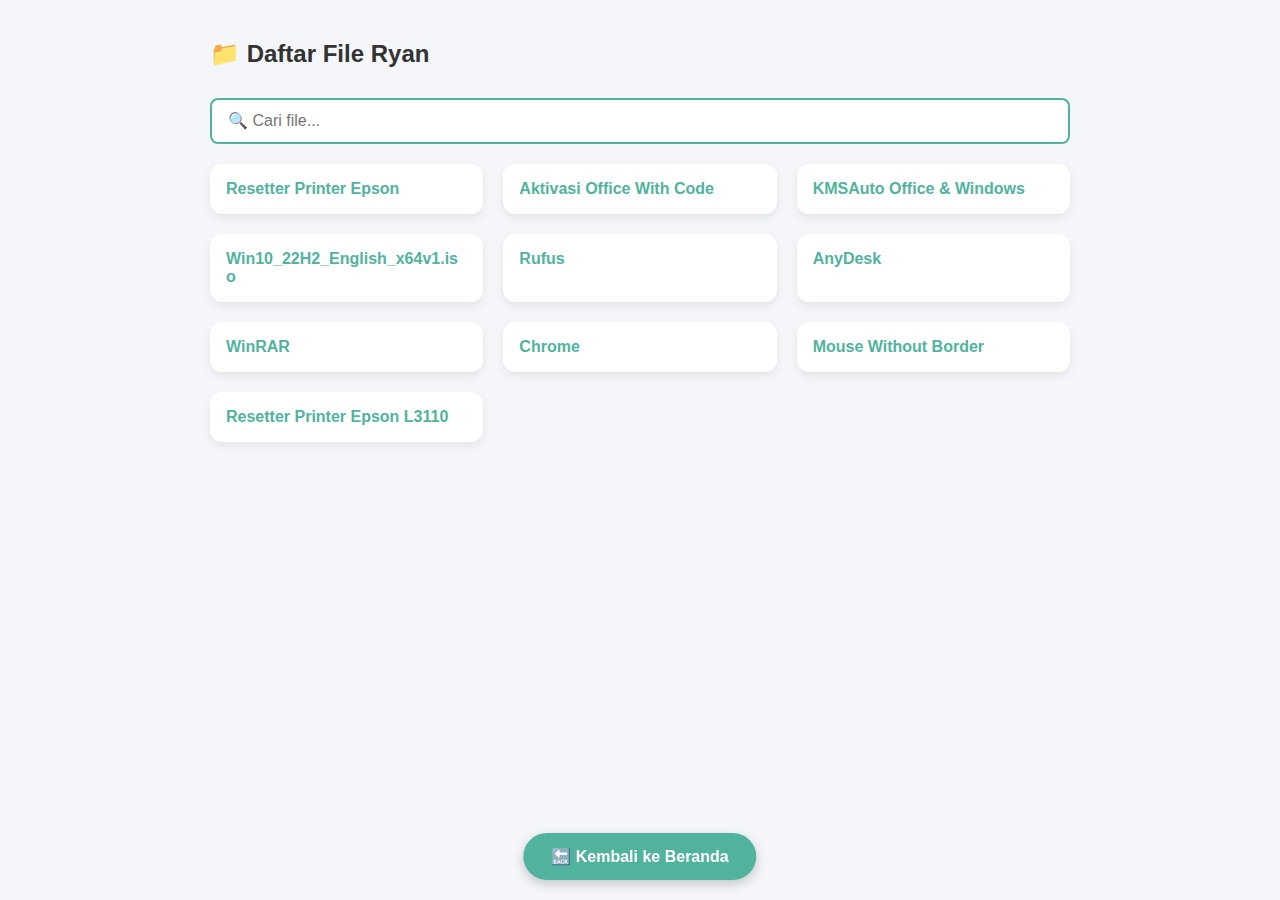
<file: file.html>
<!DOCTYPE html>
<html lang="id">
<head>
  <meta charset="UTF-8">
  <meta name="viewport" content="width=device-width, initial-scale=1.0">
  <title>Daftar File Ryan</title>
  <style>
    :root {
      --primary: hsl(167, 39%, 51%);
      --bg: #f4f6f9;
      --text: #333;
      --card-bg: #fff;
    }

    * {
      box-sizing: border-box;
    }

    body {
      font-family: 'Segoe UI', sans-serif;
      margin: 0;
      padding-bottom: 80px; /* untuk memberi ruang pada tombol tetap */
      background-color: var(--bg);
      color: var(--text);
    }

    .container {
      max-width: 900px;
      margin: auto;
      padding: 20px;
    }

    h2 {
      font-size: 24px;
      margin-bottom: 10px;
    }

    #searchBox {
      width: 100%;
      padding: 12px 16px;
      margin: 20px 0;
      font-size: 16px;
      border: 2px solid var(--primary);
      border-radius: 8px;
    }

    ul {
      list-style: none;
      padding: 0;
      margin: 0;
      display: grid;
      grid-template-columns: repeat(auto-fit, minmax(260px, 1fr));
      gap: 20px;
    }

    li {
      background: var(--card-bg);
      padding: 16px;
      border-radius: 12px;
      box-shadow: 0 4px 10px rgba(0, 0, 0, 0.07);
      transition: 0.2s ease;
    }

    li:hover {
      transform: translateY(-3px);
      box-shadow: 0 6px 14px rgba(0, 0, 0, 0.1);
    }

    a.download-link {
      color: var(--primary);
      font-weight: 600;
      text-decoration: none;
      font-size: 16px;
      display: block;
      word-wrap: break-word;
    }

    a.download-link:hover {
      text-decoration: underline;
    }

    .back-home {
      position: fixed;
      bottom: 20px;
      left: 50%;
      transform: translateX(-50%);
      padding: 14px 28px;
      background-color: var(--primary);
      color: white;
      text-decoration: none;
      border-radius: 30px;
      font-size: 16px;
      font-weight: bold;
      box-shadow: 0 4px 12px rgba(0, 0, 0, 0.2);
      transition: background-color 0.3s;
      z-index: 100;
    }

 

    @media (max-width: 600px) {
      h2 {
        font-size: 20px;
      }

      .back-home {
        width: 90%;
        left: 5%;
        transform: none;
        text-align: center;
      }
    }
  </style>
</head>
<body>

  <div class="container">
    <h2>📁 Daftar File Ryan</h2>

    <input type="text" id="searchBox" placeholder="🔍 Cari file...">

    <ul id="fileList">
        <li><a href="file/resetter.rar" class="download-link" download>Resetter Printer Epson</a></li>
        <li><a href="file/cd.pdf" class="download-link" download>Aktivasi Office With Code</a></li>
        <li><a href="file/kmsauto.rar" class="download-link" download>KMSAuto Office & Windows</a></li>
        <li><a href="https://software.download.prss.microsoft.com/dbazure/Win10_22H2_English_x64v1.iso?t=3f44bf08-1028-4f28-9013-d7a2d46933a3&P1=1744584036&P2=601&P3=2&P4=2tPfZjQYHcn%2fBbnlqHTZAsAo3Ow7vR32%2fBZv9FbaHbLv9fkK85I%2fh1k5Pcg3yedaRCn6IVB7LRuignoNM97St2XfJw5rrupfFj0YZasC%2bSzMFTPlu7xZ%2b4XRUYdglxJFqHcVHguCmD6NiQK%2boeYTcbOFMbl5xPniJ2TN%2b4qMaKMc7EZUyyKZrjCLILOK8OK2SN3WQB5TEQf8I6j%2fzwdcZtBxGRQgO7lpLZQZRoHn6QK4z1ybLU%2bzDs8Ik9F%2bNh7fPlaZHRgFbnwG9gMD7UnVDnPasSZ0irbDceEyhPFiCyC8kej4LQHNQgRWdRzUF4%2f%2fFiHtowZYLbtHWgN9LB7lww%3d%3d" class="nav-link download-link" download>Win10_22H2_English_x64v1.iso</a></li>
        <li><a href="https://github.com/pbatard/rufus/releases/download/v4.7/rufus-4.7.exe" class="download-link nav-link" download>Rufus</a></li>
        <li><a href="file/AnyDesk.exe" class="download-link" download>AnyDesk</a></li>
        <li><a href="https://www.win-rar.com/fileadmin/winrar-versions/winrar-x64-711id.exe" class="download-link" download>WinRAR</a></li>
        <li><a href="https://www.google.com/intl/id_id/chrome/next-steps.html?statcb=1&installdataindex=empty&defaultbrowser=0#" class="download-link" download>Chrome</a></li>
        <li><a href="https://download.microsoft.com/download/6/5/8/658afc4c-dc02-4cb8-839d-10253e89fff7/MouseWithoutBordersSetup.msi" class="download-link" download>Mouse Without Border</a></li>
        <li><a href="https://dl18.nesabamedia.net/resetter/ResetterEpson.L3110.NesabaMedia.rar" class="download-link" download>Resetter Printer Epson L3110</a></li>


    </ul>
  </div>

  <!-- Tombol tetap di bawah -->
  <a href="index.html" class="back-home">🔙 Kembali ke Beranda</a>

  <script>
    const searchBox = document.getElementById('searchBox');
    const files = document.querySelectorAll('#fileList li');

    searchBox.addEventListener('keyup', function () {
      const keyword = this.value.toLowerCase();
      files.forEach(file => {
        const text = file.textContent.toLowerCase();
        file.style.display = text.includes(keyword) ? "block" : "none";
      });
    });
  </script>
</body>
</html>
</file>
